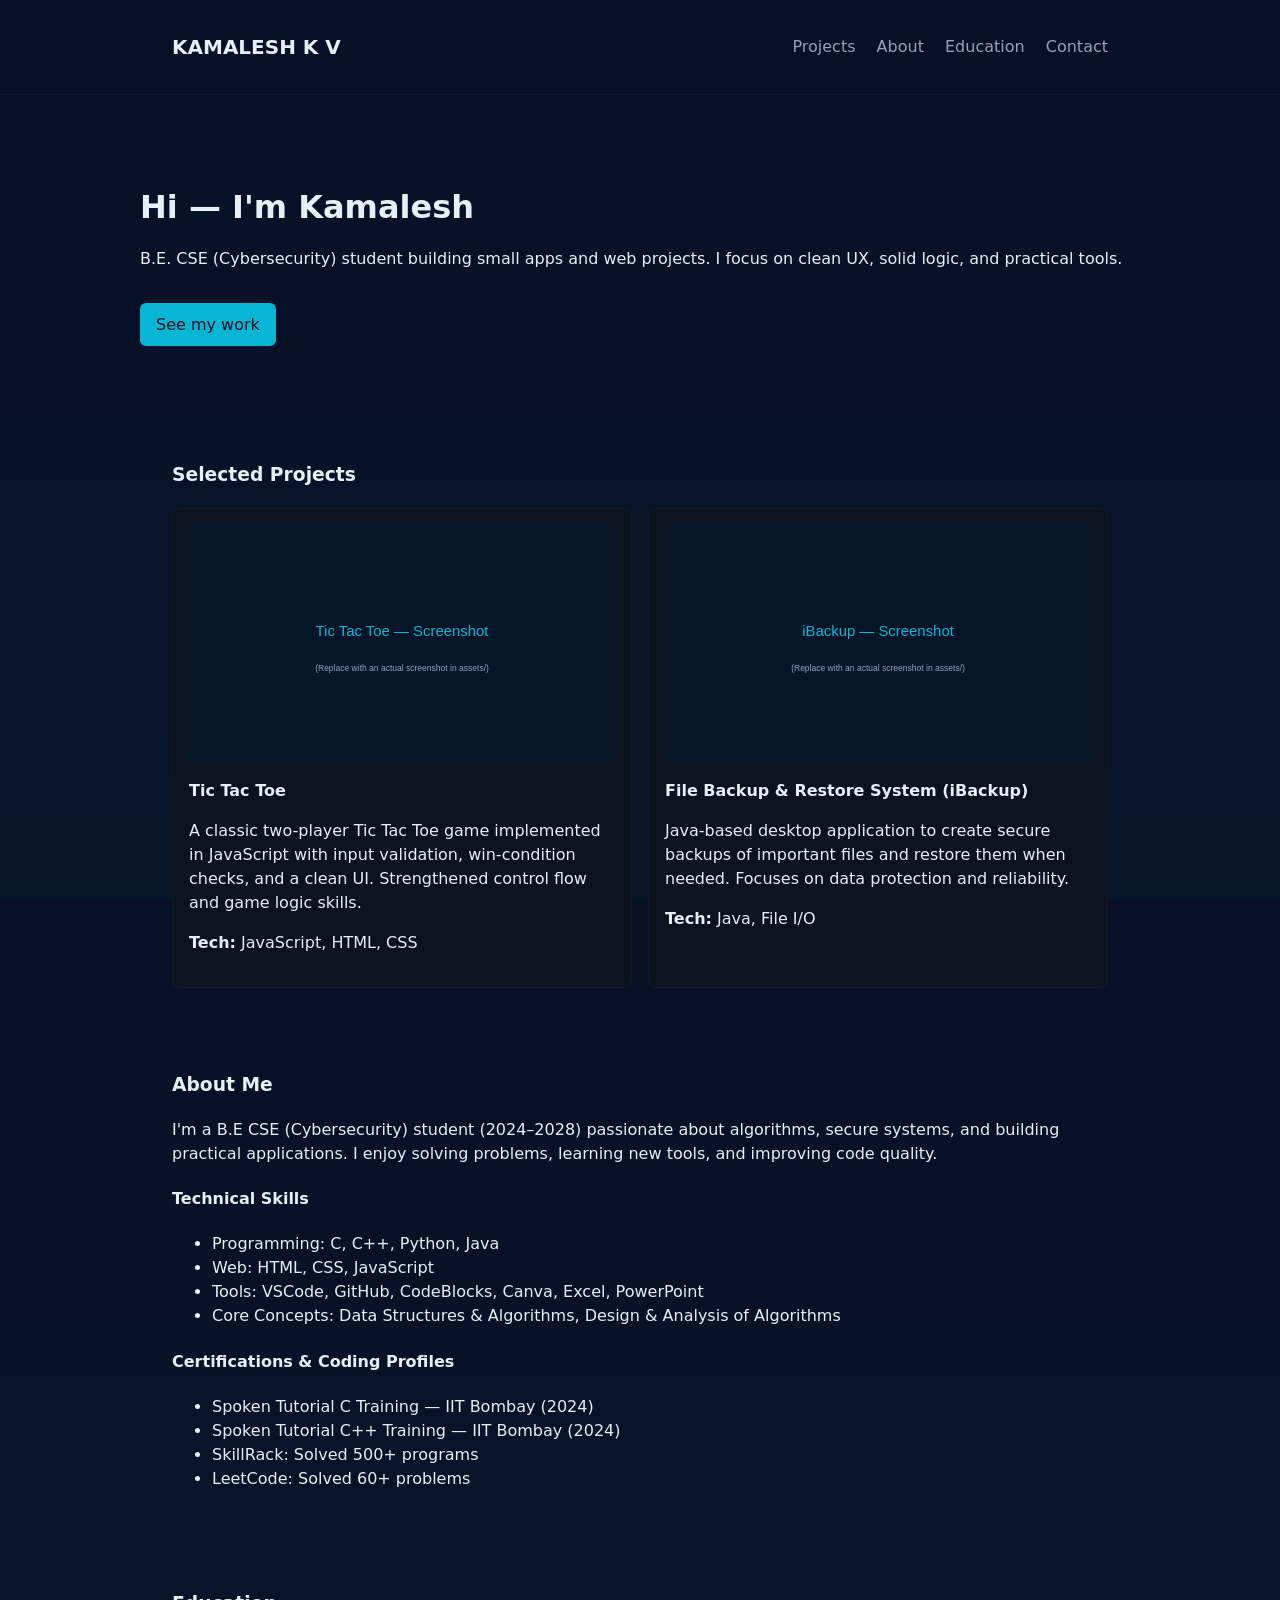
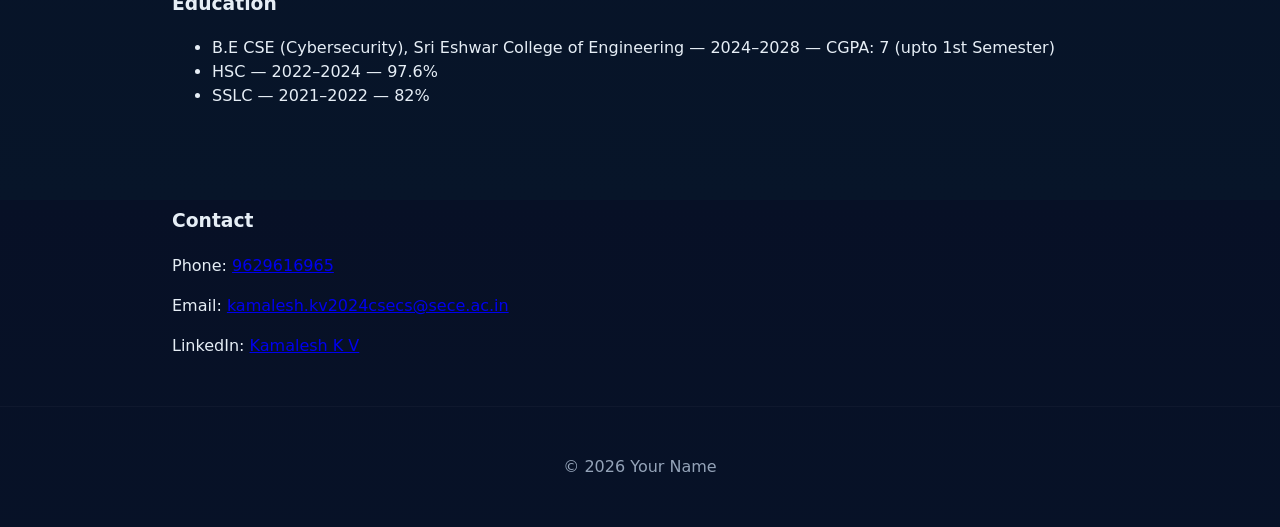
<file: index.html>
<!doctype html>
<html lang="en">
<head>
  <meta charset="utf-8" />
  <meta name="viewport" content="width=device-width, initial-scale=1" />
  <title>My Portfolio</title>
  <link rel="stylesheet" href="styles.css" />
</head>
<body>
  <header class="site-header">
    <div class="container">
      <h1 class="logo">KAMALESH K V</h1>
      <nav>
        <a href="#projects">Projects</a>
        <a href="#about">About</a>
        <a href="#education">Education</a>
        <a href="#contact">Contact</a>
      </nav>
    </div>
  </header>
     <br>
  <main>
    <section class="hero container">
      <h2>Hi — I'm Kamalesh</h2>
      <p>B.E. CSE (Cybersecurity) student building small apps and web projects. I focus on clean UX, solid logic, and practical tools.</p>
      <a class="cta" href="#projects">See my work</a>
    </section>

    <section id="projects" class="container projects">
      <h3>Selected Projects</h3>
      <div class="grid">
        <article class="card">
          <img src="assets/project1.svg" alt="Tic Tac Toe screenshot" style="width:100%;border-radius:6px;margin-bottom:.5rem" />
          <h4>Tic Tac Toe</h4>
          <p>A classic two-player Tic Tac Toe game implemented in JavaScript with input validation, win-condition checks, and a clean UI. Strengthened control flow and game logic skills.</p>
          <p><strong>Tech:</strong> JavaScript, HTML, CSS</p>
        </article>
        <article class="card">
          <img src="assets/project2.svg" alt="iBackup screenshot" style="width:100%;border-radius:6px;margin-bottom:.5rem" />
          <h4>File Backup & Restore System (iBackup)</h4>
          <p>Java-based desktop application to create secure backups of important files and restore them when needed. Focuses on data protection and reliability.</p>
          <p><strong>Tech:</strong> Java, File I/O</p>
        </article>
      </div>
    </section>

    <section id="about" class="container about">
      <h3>About Me</h3>
      <p>I'm a B.E CSE (Cybersecurity) student (2024–2028) passionate about algorithms, secure systems, and building practical applications. I enjoy solving problems, learning new tools, and improving code quality.</p>
      <h4>Technical Skills</h4>
      <ul>
        <li>Programming: C, C++, Python, Java</li>
        <li>Web: HTML, CSS, JavaScript</li>
        <li>Tools: VSCode, GitHub, CodeBlocks, Canva, Excel, PowerPoint</li>
        <li>Core Concepts: Data Structures & Algorithms, Design & Analysis of Algorithms</li>
      </ul>
      <h4>Certifications & Coding Profiles</h4>
      <ul>
        <li>Spoken Tutorial C Training — IIT Bombay (2024)</li>
        <li>Spoken Tutorial C++ Training — IIT Bombay (2024)</li>
        <li>SkillRack: Solved 500+ programs</li>
        <li>LeetCode: Solved 60+ problems</li>
      </ul>
    </section>

    <section id="education" class="container about">
      <h3>Education</h3>
      <ul>
        <li>B.E CSE (Cybersecurity), Sri Eshwar College of Engineering — 2024–2028 — CGPA: 7 (upto 1st Semester)</li>
        <li>HSC — 2022–2024 — 97.6%</li>
        <li>SSLC — 2021–2022 — 82%</li>
      </ul>
    </section>

    <section id="contact" class="container contact">
      <h3>Contact</h3>
      <p>Phone: <a href="tel:+919629616965">9629616965</a></p>
      <p>Email: <a href="mailto:kamalesh.kv2024csecs@sece.ac.in">kamalesh.kv2024csecs@sece.ac.in</a></p>
      <p>LinkedIn: <a href="https://www.linkedin.com/in/kamalesh-k-v" target="_blank" rel="noopener">Kamalesh K V</a></p>
    </section>
  </main>

  <footer class="site-footer">
    <div class="container">© <span id="year"></span> Your Name</div>
  </footer>

  <script>
    document.getElementById('year').textContent = new Date().getFullYear();
  </script>
</body>
</html>
</file>
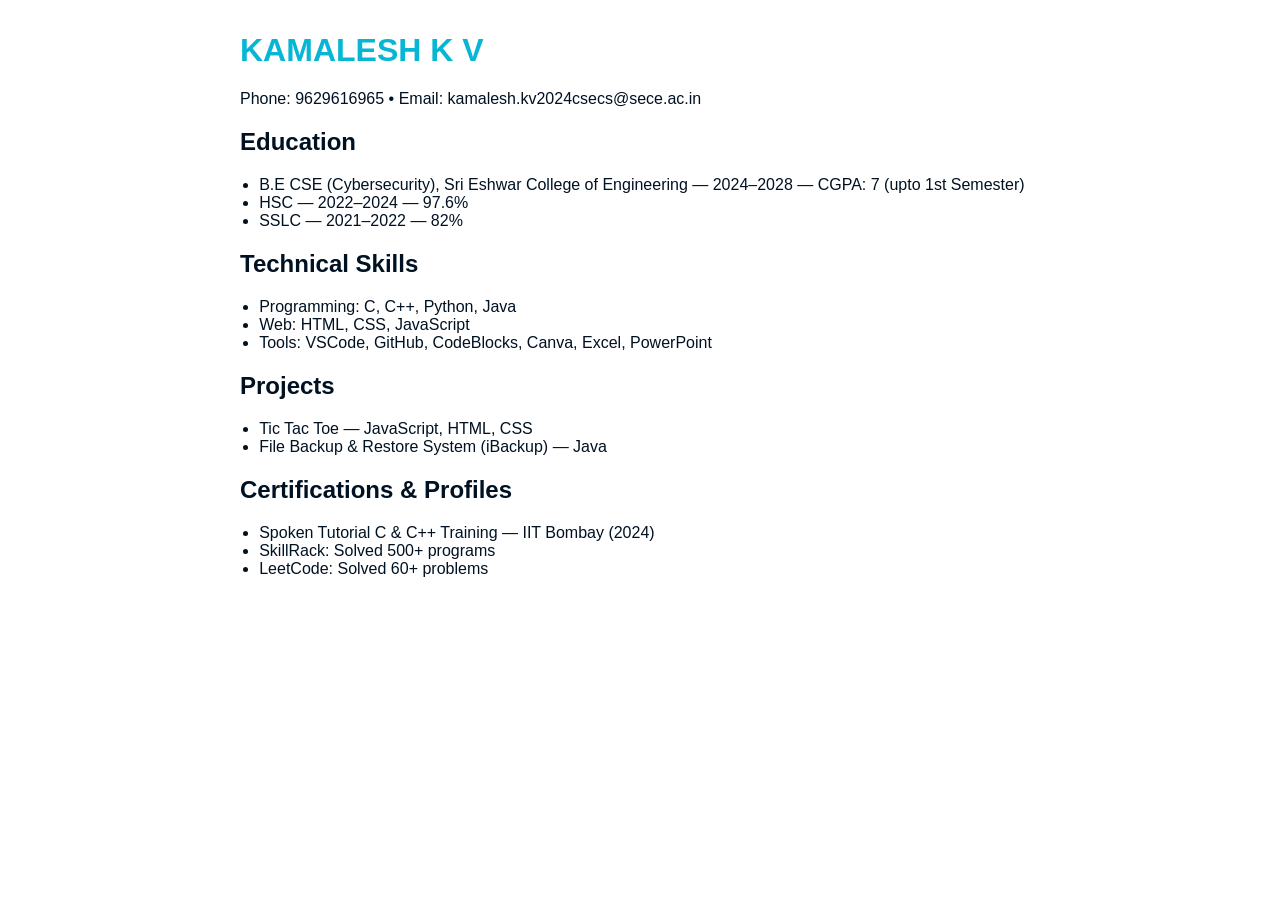
<file: resume.html>
<!doctype html>
<html lang="en">
<head>
  <meta charset="utf-8" />
  <meta name="viewport" content="width=device-width, initial-scale=1" />
  <title>Resume — Kamalesh K V</title>
  <style>
    body{font-family:Arial,Helvetica,sans-serif;max-width:800px;margin:2rem auto;color:#012}
    h1{color:#06b6d4}
    h2{margin-top:1.25rem}
    ul{margin:0;padding-left:1.2rem}
  </style>
</head>
<body>
  <h1>KAMALESH K V</h1>
  <p>Phone: 9629616965 • Email: kamalesh.kv2024csecs@sece.ac.in</p>
  <h2>Education</h2>
  <ul>
    <li>B.E CSE (Cybersecurity), Sri Eshwar College of Engineering — 2024–2028 — CGPA: 7 (upto 1st Semester)</li>
    <li>HSC — 2022–2024 — 97.6%</li>
    <li>SSLC — 2021–2022 — 82%</li>
  </ul>
  <h2>Technical Skills</h2>
  <ul>
    <li>Programming: C, C++, Python, Java</li>
    <li>Web: HTML, CSS, JavaScript</li>
    <li>Tools: VSCode, GitHub, CodeBlocks, Canva, Excel, PowerPoint</li>
  </ul>
  <h2>Projects</h2>
  <ul>
    <li>Tic Tac Toe — JavaScript, HTML, CSS</li>
    <li>File Backup & Restore System (iBackup) — Java</li>
  </ul>
  <h2>Certifications & Profiles</h2>
  <ul>
    <li>Spoken Tutorial C & C++ Training — IIT Bombay (2024)</li>
    <li>SkillRack: Solved 500+ programs</li>
    <li>LeetCode: Solved 60+ problems</li>
  </ul>
</body>
</html>
</file>
<file: styles.css>
/* Simple responsive portfolio styles */
:root{--bg:#0f1724;--card:#0b1220;--accent:#06b6d4;--muted:#94a3b8;--glass:rgba(255,255,255,0.03)}
*{box-sizing:border-box}
html,body{height:100%}
body{margin:0;font-family:Inter,system-ui,-apple-system,"Segoe UI",Roboto,"Helvetica Neue",Arial;line-height:1.5;background:linear-gradient(180deg,#071026 0%,#071529 100%);color:#e6eef6}
.container{max-width:1000px;margin:0 auto;padding:2rem}
.site-header{border-bottom:1px solid rgba(255,255,255,0.04);background:transparent}
.site-header .container{display:flex;align-items:center;justify-content:space-between}
.logo{margin:0;font-size:1.25rem}
nav a{color:var(--muted);text-decoration:none;margin-left:1rem}
.hero{padding:4rem 0;text-align:left}
.hero h2{font-size:2rem;margin:0 0 .5rem}
.cta{display:inline-block;margin-top:1rem;padding:.6rem 1rem;background:var(--accent);color:#012; text-decoration:none;border-radius:6px}
.projects .grid{display:grid;grid-template-columns:repeat(auto-fit,minmax(220px,1fr));gap:1rem}
.card{background:var(--card);padding:1rem;border-radius:8px;border:1px solid rgba(255,255,255,0.03)}
.card h4{margin:0 0 .5rem}
.site-footer{padding:1rem 0;text-align:center;color:var(--muted);border-top:1px solid rgba(255,255,255,0.03)}
@media(max-width:600px){.site-header .container{padding:0 1rem}.container{padding:1rem}.hero h2{font-size:1.5rem}}
</file>
